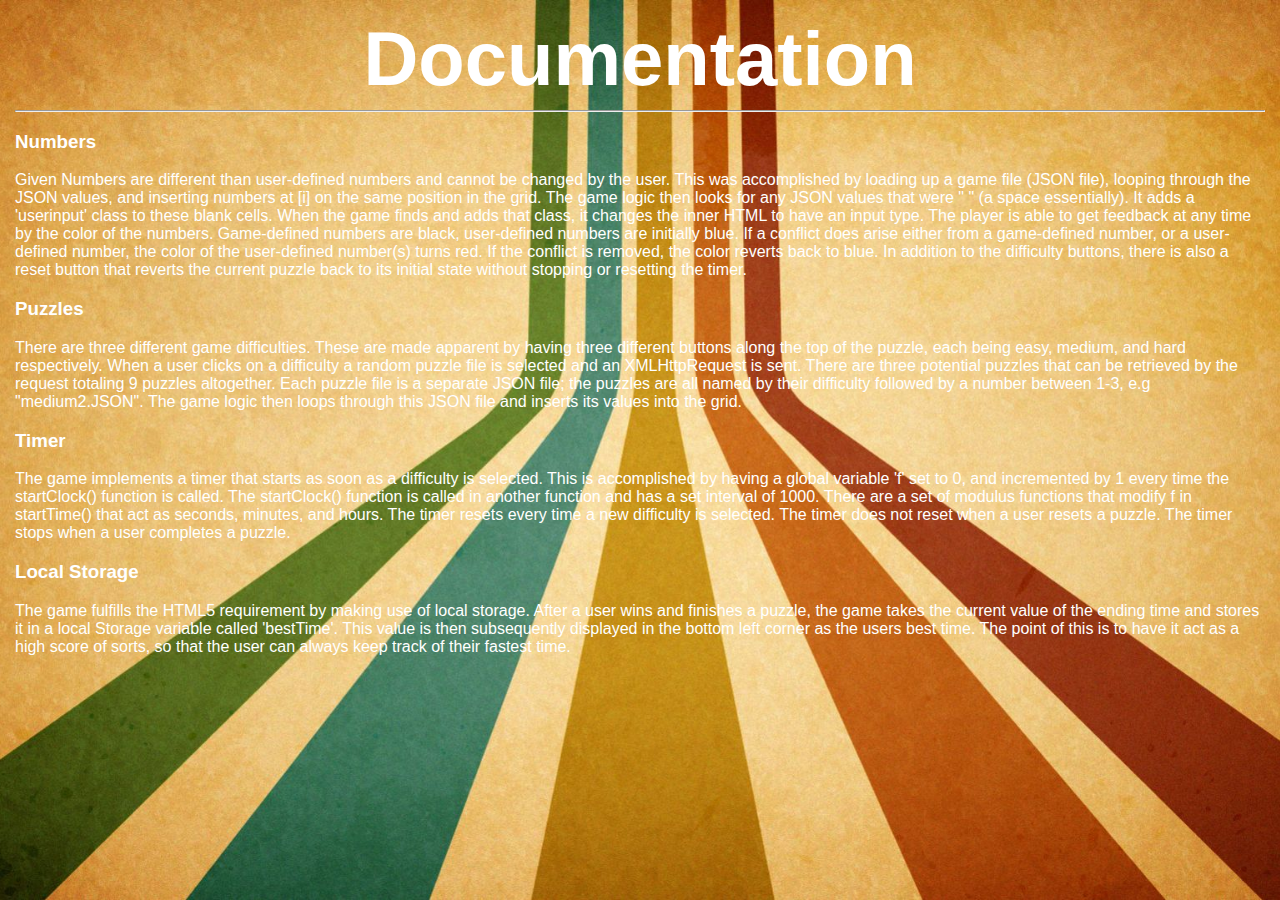
<file: documentation.html>
<!DOCTYPE html>
<html>
	<head>
		<title>Documentation</title>
		<link rel="stylesheet" type="text/css" href="style.css">
	</head>
	<body>
		<h1>Documentation</h1>
		<hr />
		<h3>Numbers</h3>
		<p> 
			Given Numbers are different than user-defined numbers and cannot be changed by the user. This was accomplished by loading up a game file (JSON file),  				looping through the JSON values, and inserting numbers at [i] on the same position in the grid. The game logic then looks for any JSON values that were " 			" (a space essentially). It adds a 'userinput' class to these blank cells. When the game finds and adds that class, it changes the inner HTML to have an 			input type. The player is able to get feedback at any time by the color of the numbers. Game-defined numbers are black, user-defined numbers are initially 			blue. If a conflict does arise either from a game-defined number, or a user-defined number, the color of the user-defined number(s) turns red. If the 				conflict is removed, the color reverts back to blue. In addition to the difficulty buttons, there is also a reset button that reverts the current puzzle 			back to its initial state without stopping or resetting the timer. 
		</p>
		<h3>Puzzles</h3>
		<p>
			There are three different game difficulties. These are made apparent by having three different buttons along the top of the puzzle, each being easy, 				medium, and hard respectively. When a user clicks on a difficulty a random puzzle file is selected and an XMLHttpRequest is sent. There are three 					potential puzzles that can be retrieved by the request totaling 9 puzzles altogether. Each puzzle file is a separate JSON file; the puzzles are all named 			by their difficulty followed by a number between 1-3, e.g "medium2.JSON". The game logic then loops through this JSON file and inserts its values into the 			grid.
		</p>
		<h3>Timer</h3>
		<p>
			The game implements a timer that starts as soon as a difficulty is selected. This is accomplished by having a global variable 'f' set to 0, and 					incremented by 1 every time the startClock() function is called. The startClock() function is called in another function and has a set interval of 1000. 			There are a set of modulus functions that modify f in startTime() that act as seconds, minutes, and hours. The timer resets every time a new difficulty is 			selected. The timer does not reset when a user resets a puzzle. The timer stops when a user completes a puzzle.
		</p>
		<h3>Local Storage</h3>
		<p>
			The game fulfills the HTML5 requirement by making use of local storage. After a user wins and finishes a puzzle, the game takes the current value of the 			ending time and stores it in a local Storage variable called 'bestTime'. This value is then subsequently displayed in the bottom left corner as the users 			best time. The point of this is to have it act as a high score of sorts, so that the user can always keep track of their fastest time.
		</p>
	</body>
</html>
</file>
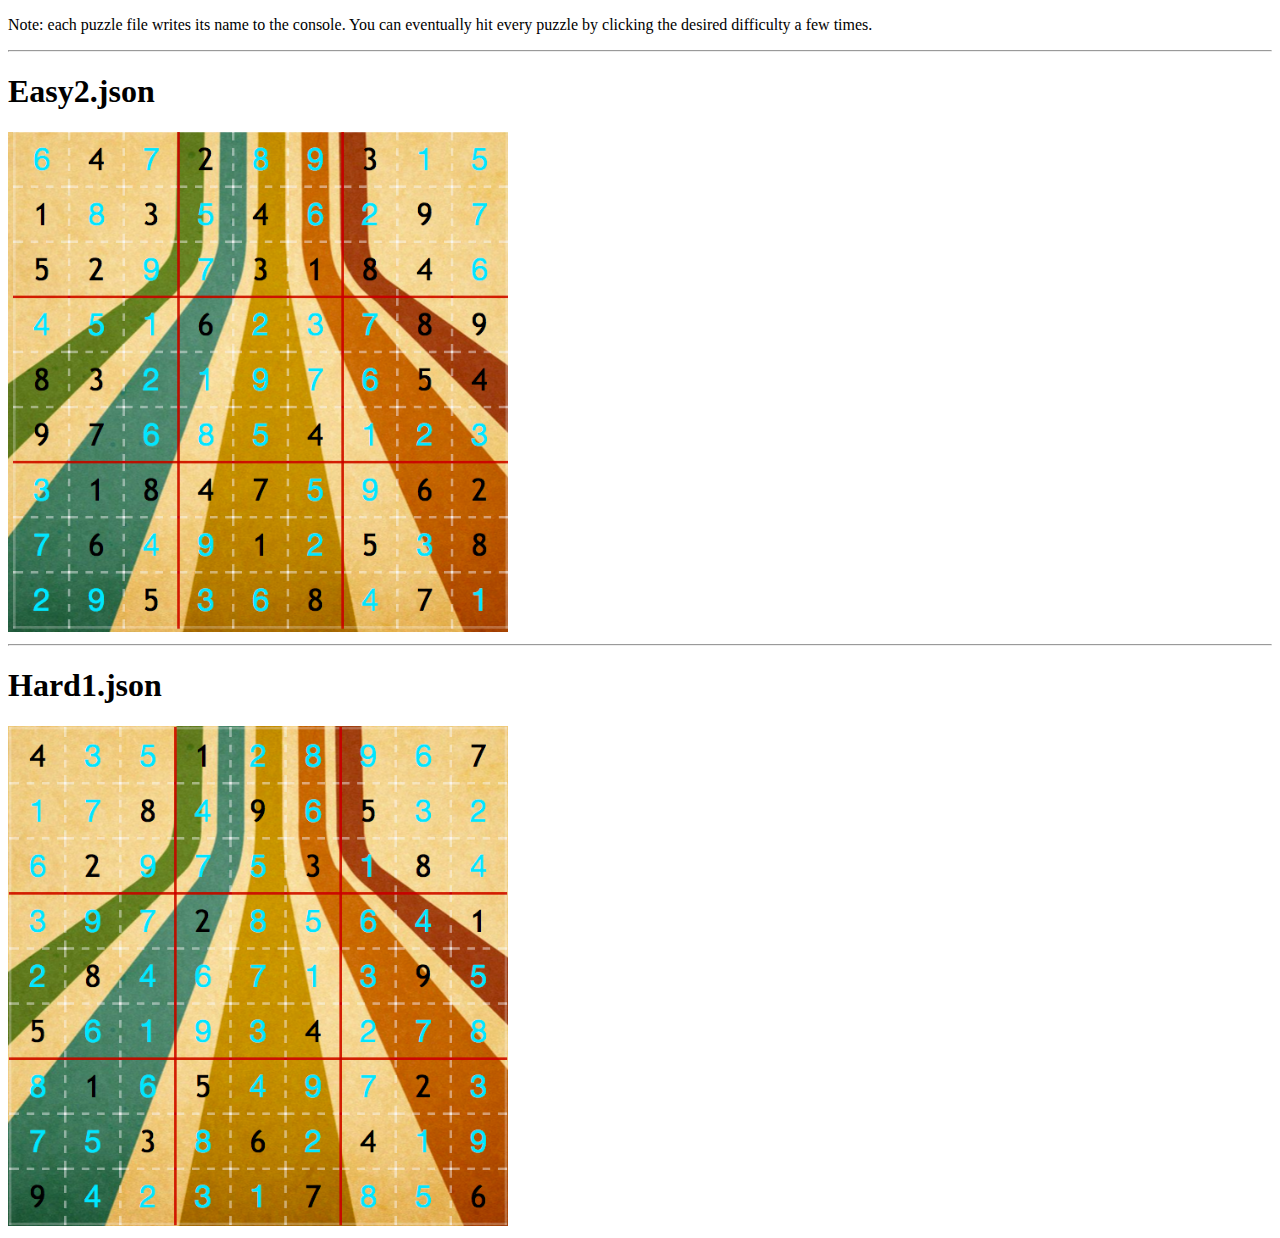
<file: solutions.html>
<!DOCTYPE html>
<html>
	<head>
		<title>Solutions</title>
	</head>
	<body>
		<p>
			Note: each puzzle file writes its name to the console. You can eventually hit every puzzle by clicking the desired difficulty a few times. 
		</p>
		<hr/>
		<h1>Easy2.json</h1>
		<img src="easy2.png" style="width:500px;height:500px">
		<hr/>
		<h1>Hard1.json</h1> 
  		<img src="hard1.png" style="width:500px;height:500px">
	</body>
</html>
</file>
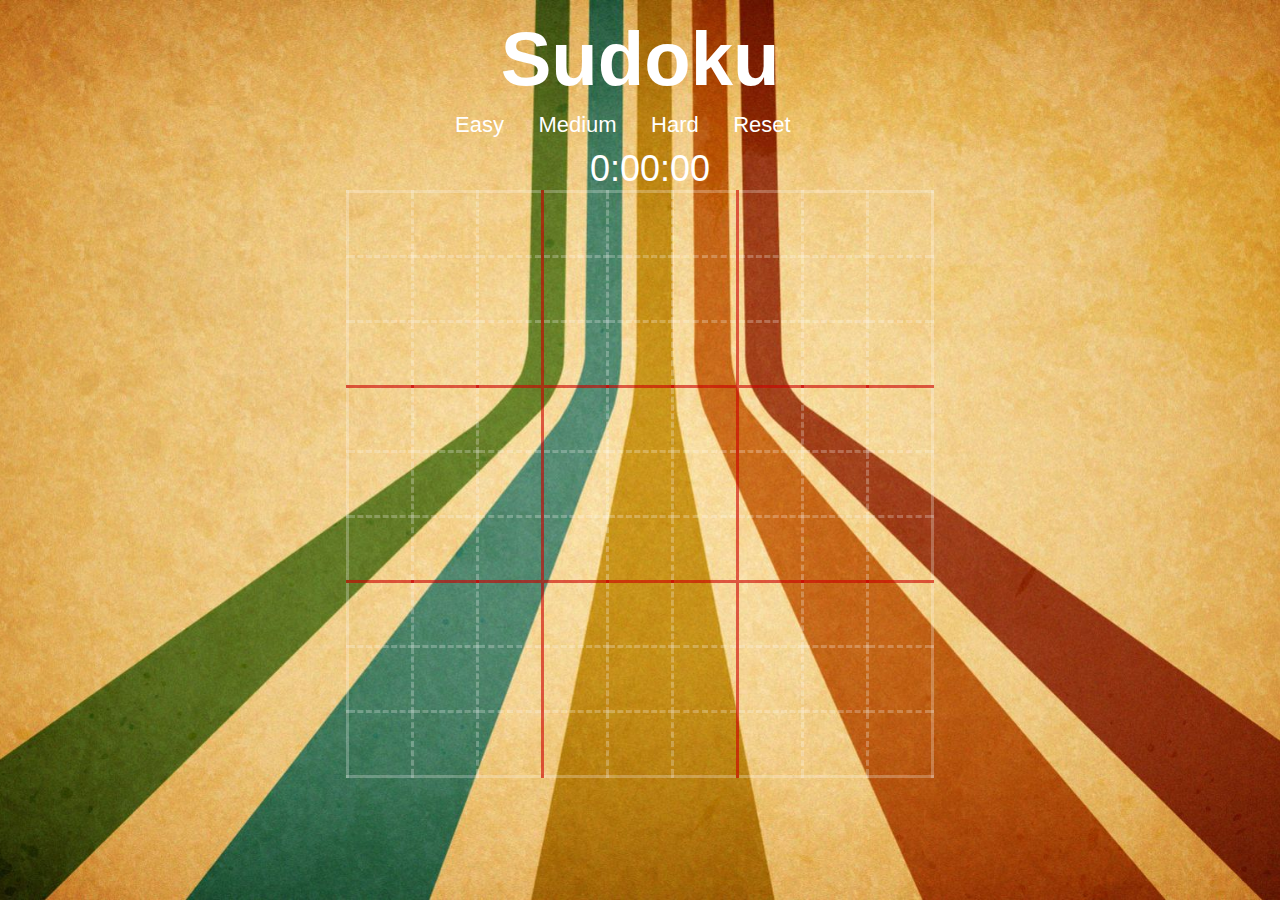
<file: Sudoku.html>
<!DOCTYPE html>
<html>
  <head>
    <title>Sudoku</title>
    <script src="sudoku.js"></script>
    <link rel="stylesheet" type="text/css" href="style.css">
  </head>
  <body onload="showGrid()" id = "body">
    <h1 id = "gameName">Sudoku</h1>
    <div id = "commandHub">
      <div id = "difficulties">
        <button type = "button" id = "easy">Easy</button>
        <button type = "button" id = "medium">Medium</button>
        <button type = "button" id = "hard">Hard</button>
        <button type = "button" id = "reset">Reset</button>
      </div>
    </div>
        <div id = "timerBox">
            <div id = "timer">0:00:00</div>
        </div>
    <div id = "table">
    </div>
    <div id = "message">
    </div>
  </body>
</html>
</file>
<file: style.css>
html {
	background: url(sudokuback.jpg) no-repeat center center fixed;
	background-size:cover;
	-webkit-background-size: cover;
	-moz-background-size: cover;
	-o-background-size: cover;
}
body {
	font-family: "Trebuchet MS", Helvetica, sans-serif;
	margin: 15px;
	padding: 0;
	color: #fff;
}
h1 {
	text-align: center;
	color: #fff;
	font-size: 76px;
	padding:0;
	margin: 0;
}
table {
    border: solid 3px;
    border-collapse: collapse;
    margin-left: auto;
    margin-right: auto;
    position: relative;
    border-color: rgba(255,255,255,0.25);
}
td {
	border: dashed rgba(255,255,255,0.25);
	color: black;
	font-size: 36px;
}

td input {
	background: none;
	border: none;
	padding: 0px;
	width: 55px;
	height: 55px;
	text-align: center;
	font-size: 36px;
	color: transparent;
    text-shadow: 0px 0px 0px #00e6ff;
    transition: text-shadow 500ms linear;
}

td input:focus {
	background-color: rgba(9,11,13,0.25);
}

button {
	padding: 5px 15px;
	font-family: "Trebuchet MS", Helvetica, sans-serif;
	background-color: transparent;
	color: #fff;
	border: medium none;
	font-size: 22px;
	transition: background-color 300ms linear 0s;
	vertical-align: top;
    margin-top: 5px;
    border-radius: 15px;
}

#easy:hover	{
	background-color: #5b7021;
}

#medium:hover {
	background-color: #B67E11;
}

#hard:hover {
	background-color: #822302;
}
#reset:hover {
	background-color: #397357;
}

button:focus{
	outline: none;
}

.sudokucell {
	height: 60px;
	width: 60px;
	text-align: center;
	font-family: "Trebuchet MS", Helvetica, sans-serif;
}
.right {
	border-right: solid 3px;
	border-right-color: rgba(204, 0, 0, 0.6);
}
.bottom {
	border-bottom: solid 3px;
	border-bottom-color: rgba(204, 0, 0, 0.6);
}
#commandHub {

	margin-bottom: 5px;
}

#difficulties {
	margin: 0 auto;
	width: 400px;
}

.center {
    margin-left: auto;
    margin-right: auto;
    position: relative;
}
#title {
	text-align: center;
}

#iString {
	margin-left: 37%;
}

#cButton {
	margin-left: 37%;
}
.conflict {
	color: transparent;
	text-shadow: 0px 0px 0px #b94242;
}
#timer {
	margin: 0 auto;
	width: 100px;
	font-size: 36px;
}
</file>
